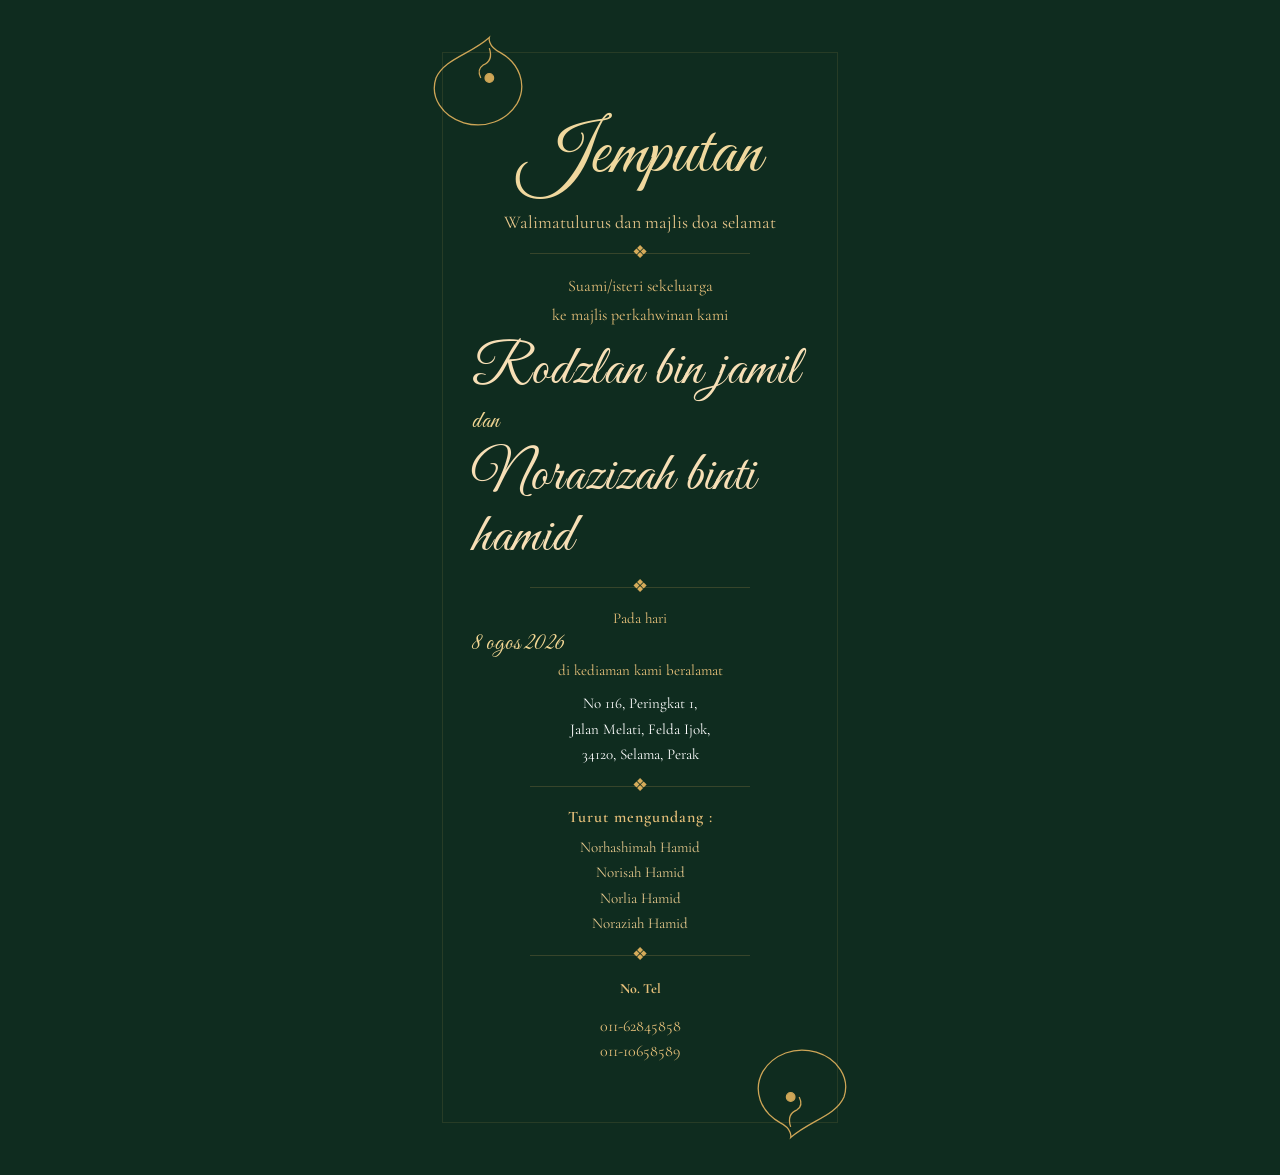
<file: Kad khawin ibu/KadDigital.html>
<!DOCTYPE html>
<html lang="ms">
<head>
<meta charset="UTF-8">
<meta name="viewport" content="width=device-width, initial-scale=1.0">

<title>Jemputan Walimatulurus</title>

<link href="https://fonts.googleapis.com/css2?family=Cormorant+Garamond:wght@400;600&family=Great+Vibes&display=swap" rel="stylesheet">

<style>

* {
margin:0;
padding:0;
box-sizing:border-box;
}

body{
background:#0f2c1f;
font-family:'Cormorant Garamond',serif;
display:flex;
justify-content:center;
align-items:center;
min-height:100vh;
padding:40px;
}

.card{
max-width:420px;
width:100%;
background:transparent;
padding:70px 42px;
position:relative;
color:#d6ab5a;
}

.card::before{
 content:"";
 position:absolute;
 inset:12px;
 border:1px solid rgba(214,171,90,0.12);
 pointer-events:none;
}

.corner-svg{
position:absolute;
width:160px;
height:160px;
fill:none;
stroke:#d6ab5a;
stroke-width:1.2;
opacity:0.96;
}

.top-svg{top:-18px;left:-18px;}
.bottom-svg{bottom:-18px;right:-18px;transform:rotate(180deg);}

h1{
font-family:'Great Vibes',cursive;
font-size:72px;
text-align:center;
font-weight:400;
margin-bottom:10px;
color:#f0d89e;
}

.subtitle{
text-align:center;
font-size:18px;
color:#e6c68b;
margin-bottom:18px;
line-height:1.4;
}

.line{
width:220px;
height:1px;
background:rgba(214,171,90,0.2);
margin:18px auto;
position:relative;
}

.line::after{
 content:'❖';
 position:absolute;
 left:50%;
 top:-12px;
 transform:translateX(-50%);
 color:#d6ab5a;
 font-size:18px;
}

.text{
text-align:center;
font-size:16px;
line-height:1.8;
color:#e6c07a;
}

.name{
font-family:'Great Vibes',cursive;
font-size:56px;
margin-top:10px;
margin-bottom:8px;
color:#f7dfb6;
letter-spacing:0.5px;
line-height:1.1;
}

.name.small{
font-size:24px;
margin:0;
color:#f3d794;
}

.details{
text-align:center;
font-size:15px;
line-height:1.7;
color:#e6c07a;
}

.address{
font-size:15px;
line-height:1.7;
color:#ffffff;
text-align:center;
margin-top:8px;
}

.section-title{
font-size:16px;
font-weight:600;
margin-top:20px;
margin-bottom:8px;
letter-spacing:1px;
color:#e6c07a;
text-align:center;
}

.info{
font-size:15px;
line-height:1.7;
color:#e3c68b;
text-align:center;
}

.footer{
margin-top:24px;
font-size:14px;
text-align:center;
color:#e6c07a;
}

.phone{
font-size:16px;
line-height:1.6;
}

</style>

</head>

<body>

<div class="card">

<svg class="corner-svg top-svg" viewBox="0 0 120 120" aria-hidden="true">
  <g transform="translate(10,10) scale(0.8)">
    <path d="M60 2 C42 18, 18 22, 10 40 C4 58, 16 76, 36 82 C56 88, 76 80, 86 64 C96 46, 88 26, 70 16 C58 10, 60 2, 60 2 Z" stroke="#d6ab5a" fill="none"/>
    <path d="M60 12 Q64 24, 54 28 Q48 32, 52 40" stroke="#d6ab5a" fill="none"/>
    <circle cx="60" cy="40" r="4" fill="#d6ab5a" />
  </g>
</svg>

<svg class="corner-svg bottom-svg" viewBox="0 0 120 120" aria-hidden="true">
  <g transform="translate(10,10) scale(0.8)">
    <path d="M60 2 C42 18, 18 22, 10 40 C4 58, 16 76, 36 82 C56 88, 76 80, 86 64 C96 46, 88 26, 70 16 C58 10, 60 2, 60 2 Z" stroke="#d6ab5a" fill="none"/>
    <path d="M60 12 Q64 24, 54 28 Q48 32, 52 40" stroke="#d6ab5a" fill="none"/>
    <circle cx="60" cy="40" r="4" fill="#d6ab5a" />
  </g>
</svg>

<h1>Jemputan</h1>

<div class="subtitle">
Walimatulurus dan majlis doa selamat
</div>

<div class="line"></div>

<div class="text">
Suami/isteri sekeluarga<br>
ke majlis perkahwinan kami
</div>

<div class="name">
Rodzlan bin jamil
</div>

<div class="name small">dan</div>

<div class="name">
Norazizah binti hamid
</div>

<div class="line"></div>

<div class="details">Pada hari</div>
<div class="name small">8 ogos 2026</div>
<div class="details">di kediaman kami beralamat</div>

<div class="address">
No 116, Peringkat 1,<br>
Jalan Melati, Felda Ijok,<br>
34120, Selama, Perak
</div>

<div class="line"></div>

<div class="section-title">Turut mengundang :</div>

<div class="info">
Norhashimah Hamid<br>
Norisah Hamid<br>
Norlia Hamid<br>
Noraziah Hamid
</div>

<div class="line"></div>

<div class="footer">
<b>No. Tel</b><br><br>
<div class="phone">
011-62845858<br>
011-10658589
</div>
</div>

</div>

</body>
</html>
</file>
